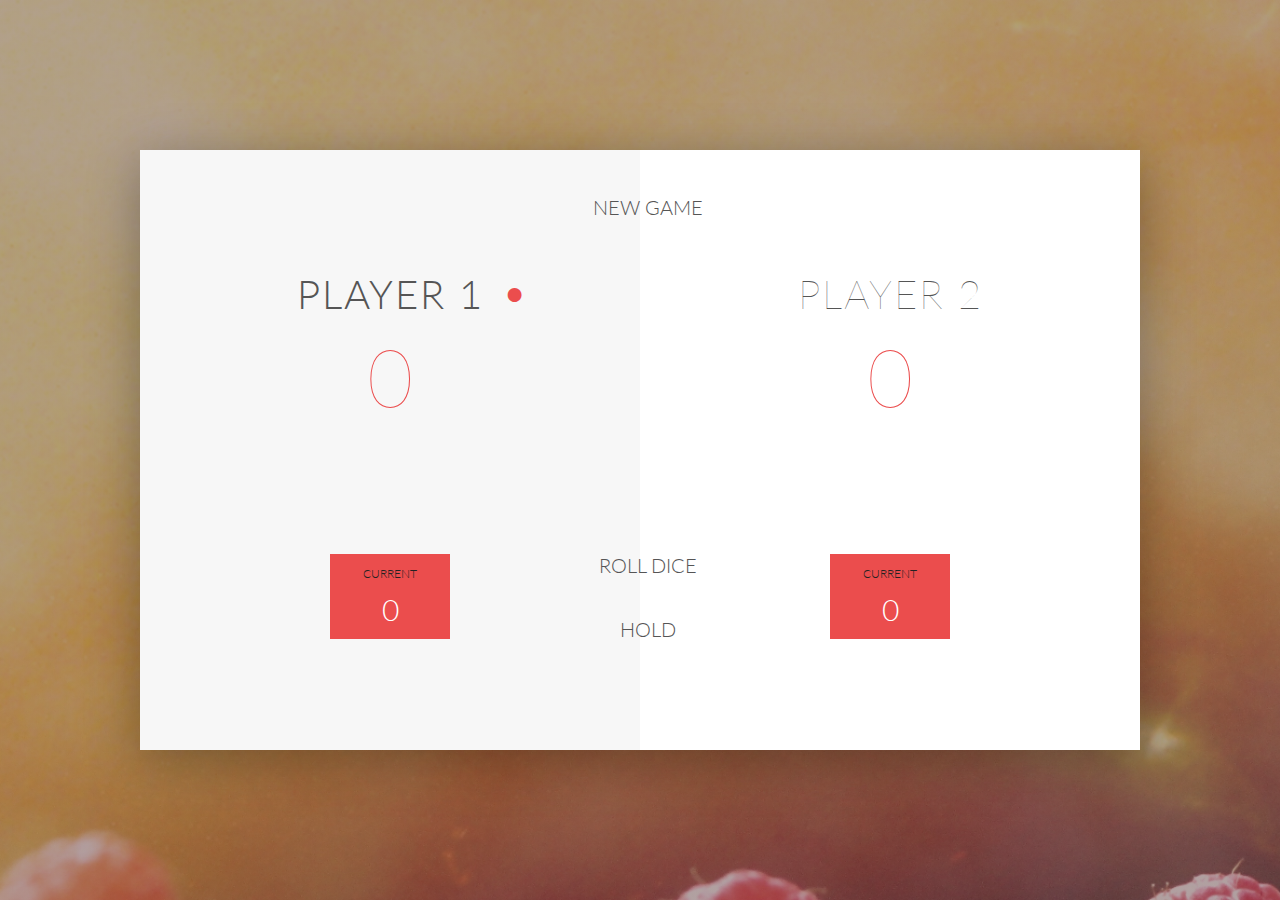
<file: v1.0/index.html>
<!DOCTYPE html>
<html lang="en">
    <head>
        <meta charset="UTF-8">
        <link href="https://fonts.googleapis.com/css?family=Lato:100,300,600" rel="stylesheet" type="text/css">
        <link href="http://code.ionicframework.com/ionicons/2.0.1/css/ionicons.min.css" rel="stylesheet" type="text/css">
        <link type="text/css" rel="stylesheet" href="style.css">
        
        <title>Pig Game</title>
    </head>

    <body>
        <div class="wrapper clearfix">
            <div class="player-0-panel active">
                <div class="player-name" id="name-0">Player 1</div>
                <div class="player-score" id="score-0">43</div>
                <div class="player-current-box">
                    <div class="player-current-label">Current</div>
                    <div class="player-current-score" id="current-0">11</div>
                </div>
            </div>
            
            <div class="player-1-panel">
                <div class="player-name" id="name-1">Player 2</div>
                <div class="player-score" id="score-1">72</div>
                <div class="player-current-box">
                    <div class="player-current-label">Current</div>
                    <div class="player-current-score" id="current-1">0</div>
                </div>
            </div>
            
            <button class="btn-new"><i class="ion-ios-plus-outline"></i>New game</button>
            <button class="btn-roll"><i class="ion-ios-loop"></i>Roll dice</button>
            <button class="btn-hold"><i class="ion-ios-download-outline"></i>Hold</button>
            
            <img src="dice-5.png" alt="Dice" class="dice">
        </div>
        
        <script src="app.js"></script>
    </body>
</html>
</file>
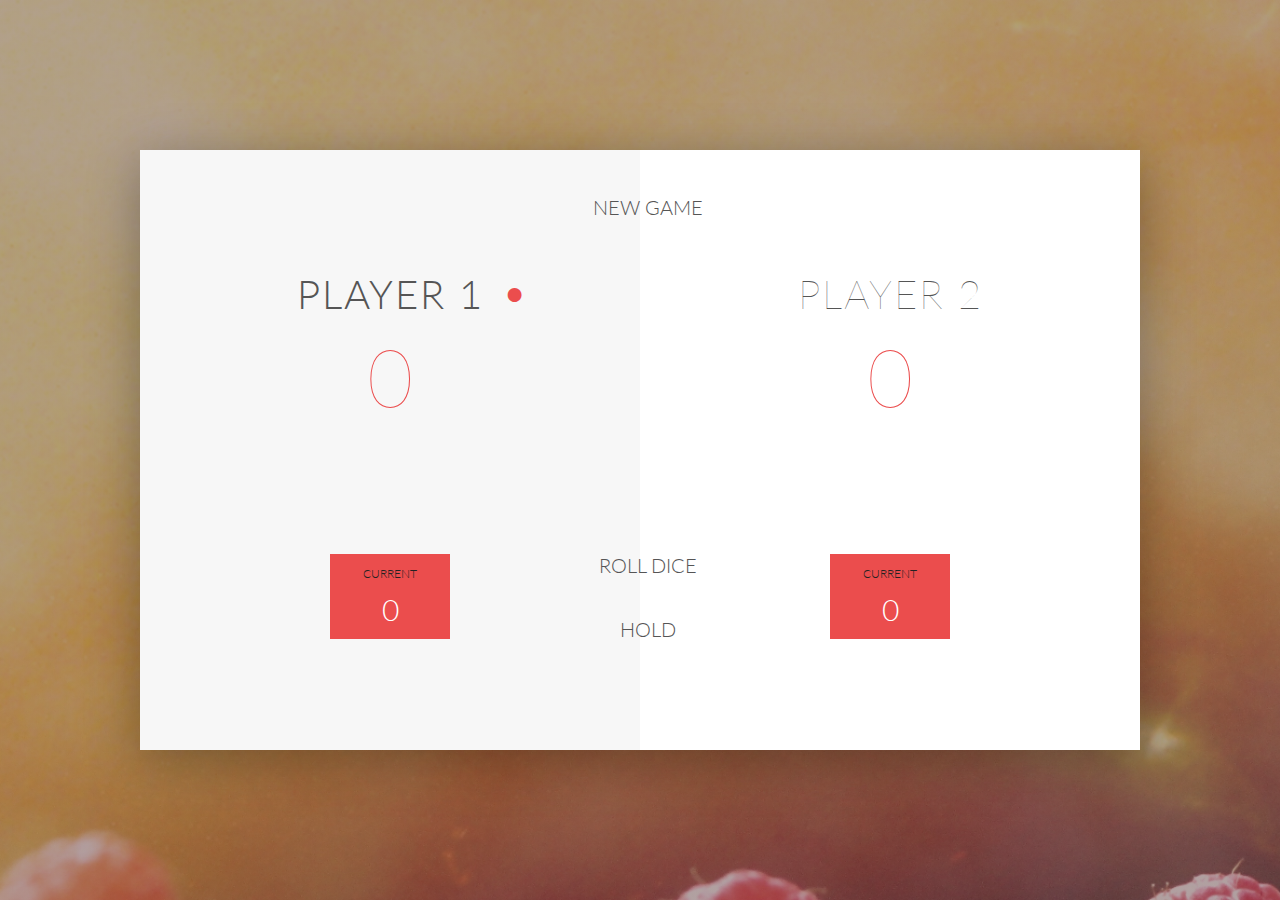
<file: v2.0/index.html>
<!DOCTYPE html>
<html lang="en">
    <head>
        <meta charset="UTF-8">
        <link href="https://fonts.googleapis.com/css?family=Lato:100,300,600" rel="stylesheet" type="text/css">
        <link href="http://code.ionicframework.com/ionicons/2.0.1/css/ionicons.min.css" rel="stylesheet" type="text/css">
        <link type="text/css" rel="stylesheet" href="style.css">
        
        <title>Pig Game</title>
    </head>

    <body>
        <div class="wrapper clearfix">
            <div class="player-0-panel active">
                <div class="player-name" id="name-0">Player 1</div>
                <div class="player-score" id="score-0">43</div>
                <div class="player-current-box">
                    <div class="player-current-label">Current</div>
                    <div class="player-current-score" id="current-0">11</div>
                </div>
            </div>
            
            <div class="player-1-panel">
                <div class="player-name" id="name-1">Player 2</div>
                <div class="player-score" id="score-1">72</div>
                <div class="player-current-box">
                    <div class="player-current-label">Current</div>
                    <div class="player-current-score" id="current-1">0</div>
                </div>
            </div>
            
            <button class="btn-new"><i class="ion-ios-plus-outline"></i>New game</button>
            <button class="btn-roll"><i class="ion-ios-loop"></i>Roll dice</button>
            <button class="btn-hold"><i class="ion-ios-download-outline"></i>Hold</button>
            
            <img src="dice-5.png" alt="Dice" class="dice">
        </div>
        
        <script src="challenges.js"></script>
    </body>
</html>
</file>
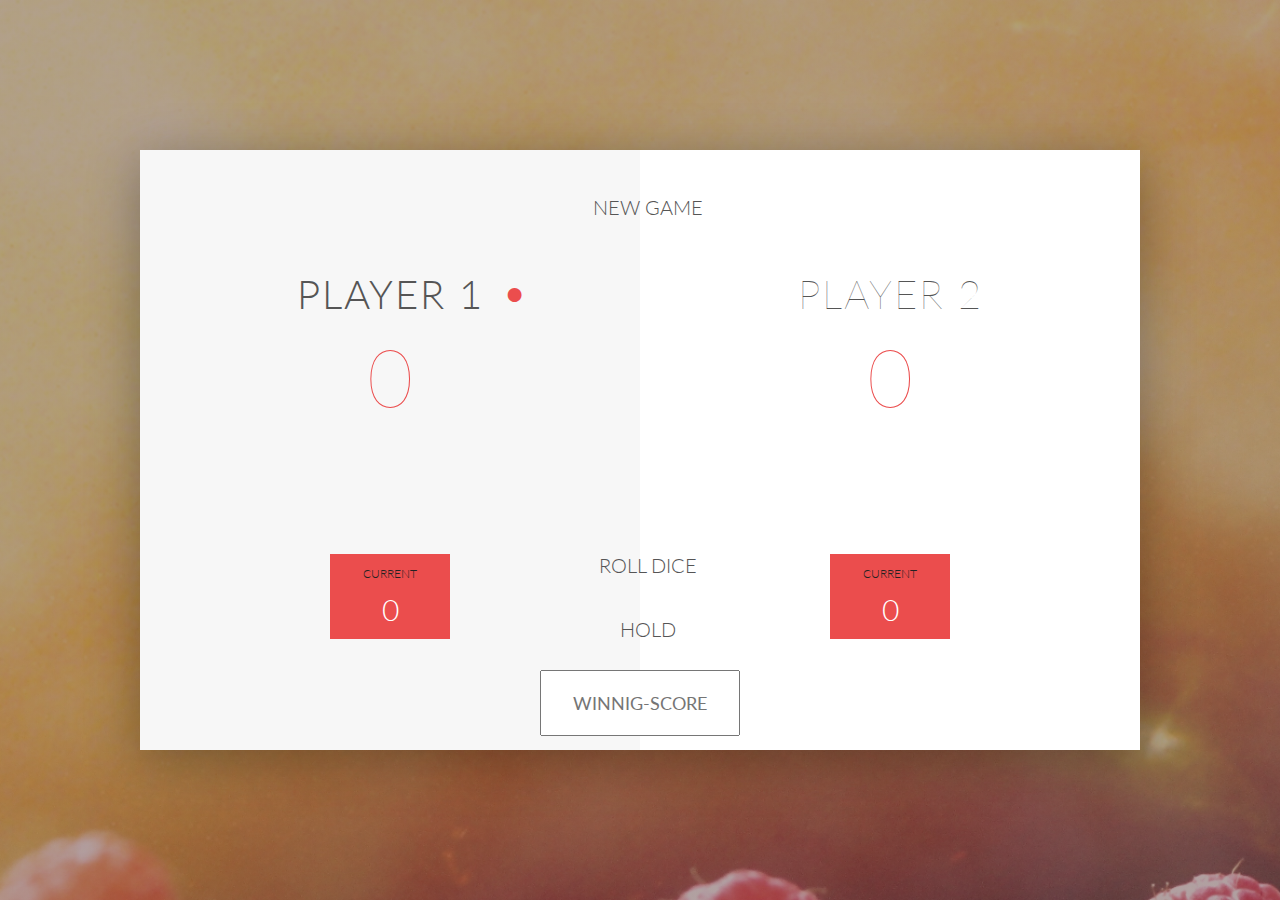
<file: v3.0/index.html>
<!DOCTYPE html>
<html lang="en">
    <head>
        <meta charset="UTF-8">
        <link href="https://fonts.googleapis.com/css?family=Lato:100,300,600" rel="stylesheet" type="text/css">
        <link href="http://code.ionicframework.com/ionicons/2.0.1/css/ionicons.min.css" rel="stylesheet" type="text/css">
        <link type="text/css" rel="stylesheet" href="style.css">
        
        <title>Pig Game</title>
    </head>

    <body>
        <div class="wrapper clearfix">
            <div class="player-0-panel active">
                <div class="player-name" id="name-0">Player 1</div>
                <div class="player-score" id="score-0">43</div>
                <div class="player-current-box">
                    <div class="player-current-label">Current</div>
                    <div class="player-current-score" id="current-0">11</div>
                </div>
            </div>
            
            <div class="player-1-panel">
                <div class="player-name" id="name-1">Player 2</div>
                <div class="player-score" id="score-1">72</div>
                <div class="player-current-box">
                    <div class="player-current-label">Current</div>
                    <div class="player-current-score" id="current-1">0</div>
                </div>
            </div>
            
            <button class="btn-new"><i class="ion-ios-plus-outline"></i>New game</button>
            <input type="text" class="winning-score" placeholder="Winnig-Score">
            <button class="btn-roll"><i class="ion-ios-loop"></i>Roll dice</button>
            <button class="btn-hold"><i class="ion-ios-download-outline"></i>Hold</button>
            
            <img src="dice-5.png" alt="Dice" class="dice">
        </div>
        
        <script src="challenges_2.js"></script>
    </body>
</html>
</file>
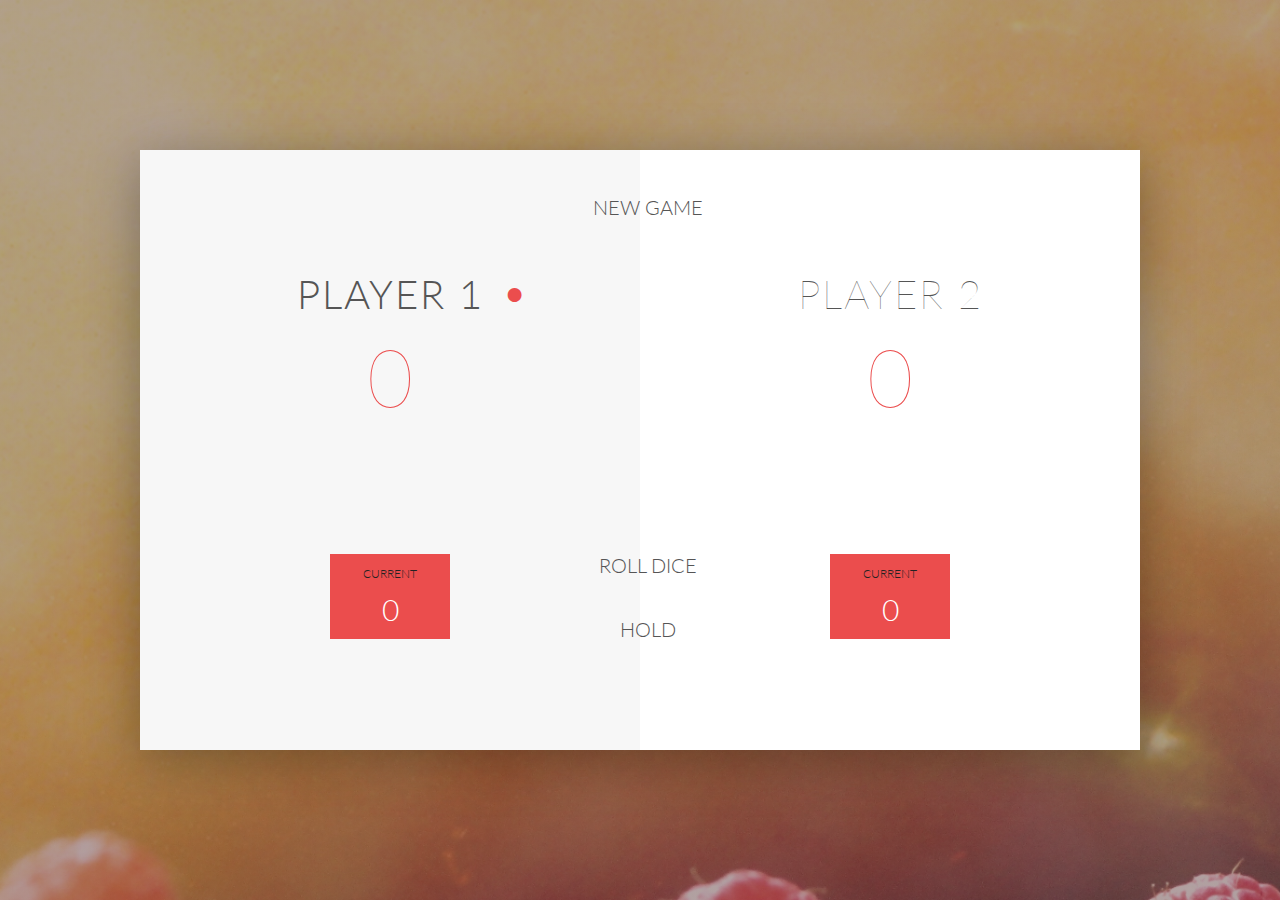
<file: v4.0/index.html>
<!DOCTYPE html>
<html lang="en">
    <head>
        <meta charset="UTF-8">
        <link href="https://fonts.googleapis.com/css?family=Lato:100,300,600" rel="stylesheet" type="text/css">
        <link href="http://code.ionicframework.com/ionicons/2.0.1/css/ionicons.min.css" rel="stylesheet" type="text/css">
        <link type="text/css" rel="stylesheet" href="style.css">
        
        <title>Pig Game</title>
    </head>

    <body>
        <div class="wrapper clearfix">
            <div class="player-0-panel active">
                <div class="player-name" id="name-0">Player 1</div>
                <div class="player-score" id="score-0">43</div>
                <div class="player-current-box">
                    <div class="player-current-label">Current</div>
                    <div class="player-current-score" id="current-0">11</div>
                </div>
            </div>
            
            <div class="player-1-panel">
                <div class="player-name" id="name-1">Player 2</div>
                <div class="player-score" id="score-1">72</div>
                <div class="player-current-box">
                    <div class="player-current-label">Current</div>
                    <div class="player-current-score" id="current-1">0</div>
                </div>
            </div>
            
            <button class="btn-new"><i class="ion-ios-plus-outline"></i>New game</button>
            <button class="btn-roll"><i class="ion-ios-loop"></i>Roll dice</button>
            <button class="btn-hold"><i class="ion-ios-download-outline"></i>Hold</button>
            
            <img src="dice-5.png" alt="Dice" class="dice" id="dice-1">
            
            <img src="dice-5.png" alt="Dice" class="dice" id="dice-2">
        </div>
        
        <script src="challenges_3.js"></script>
    </body>
</html>
</file>
<file: v1.0/style.css>
/**********************************************
*** GENERAL
**********************************************/

* {
    margin: 0;
    padding: 0;
    box-sizing: border-box;
    
}

.clearfix::after {
    content: "";
    display: table;
    clear: both;
}

body {
    background-image: linear-gradient(rgba(62, 20, 20, 0.4), rgba(62, 20, 20, 0.4)), url(back.jpg);
    background-size: cover;
    background-position: center;
    font-family: Lato;
    font-weight: 300;
    position: relative;
    height: 100vh;
    color: #555;
}

.wrapper {
    width: 1000px;
    position: absolute;
    top: 50%;
    left: 50%;
    transform: translate(-50%, -50%);
    background-color: #fff;
    box-shadow: 0px 10px 50px rgba(0, 0, 0, 0.3);
    overflow: hidden;
}

.player-0-panel,
.player-1-panel {
    width: 50%;
    float: left;
    height: 600px;
    padding: 100px;
}



/**********************************************
*** PLAYERS
**********************************************/

.player-name {
    font-size: 40px;
    text-align: center;
    text-transform: uppercase;
    letter-spacing: 2px;
    font-weight: 100;
    margin-top: 20px;
    margin-bottom: 10px;
    position: relative;
}

.player-score {
    text-align: center;
    font-size: 80px;
    font-weight: 100;
    color: #EB4D4D;
    margin-bottom: 130px;
}

.active { background-color: #f7f7f7; }
.active .player-name { font-weight: 300; }

.active .player-name::after {
    content: "\2022";
    font-size: 47px;
    position: absolute;
    color: #EB4D4D;
    top: -7px;
    right: 10px;
    
}

.player-current-box {
    background-color: #EB4D4D;
    color: #fff;
    width: 40%;
    margin: 0 auto;
    padding: 12px;
    text-align: center;
}

.player-current-label {
    text-transform: uppercase;
    margin-bottom: 10px;
    font-size: 12px;
    color: #222;
}

.player-current-score {
    font-size: 30px;
}

button {
    position: absolute;
    width: 200px;
    left: 50%;
    transform: translateX(-50%);
    color: #555;
    background: none;
    border: none;
    font-family: Lato;
    font-size: 20px;
    text-transform: uppercase;
    cursor: pointer;
    font-weight: 300;
    transition: background-color 0.3s, color 0.3s;
}

button:hover { font-weight: 600; }
button:hover i { margin-right: 20px; }

button:focus {
    outline: none;
}

i {
    color: #EB4D4D;
    display: inline-block;
    margin-right: 15px;
    font-size: 32px;
    line-height: 1;
    vertical-align: text-top;
    margin-top: -4px;
    transition: margin 0.3s;
}

.btn-new { top: 45px;}
.btn-roll { top: 403px;}
.btn-hold { top: 467px;}

.dice {
    position: absolute;
    left: 50%;
    top: 150px;
    transform: translateX(-50%);
    height: 100px;
    box-shadow: 0px 10px 60px rgba(0, 0, 0, 0.10);
}


.winner { background-color: #f7f7f7; }
.winner .player-name { font-weight: 300; color: #EB4D4D; }
</file>
<file: v2.0/style.css>
/**********************************************
*** GENERAL
**********************************************/

* {
    margin: 0;
    padding: 0;
    box-sizing: border-box;
    
}

.clearfix::after {
    content: "";
    display: table;
    clear: both;
}

body {
    background-image: linear-gradient(rgba(62, 20, 20, 0.4), rgba(62, 20, 20, 0.4)), url(back.jpg);
    background-size: cover;
    background-position: center;
    font-family: Lato;
    font-weight: 300;
    position: relative;
    height: 100vh;
    color: #555;
}

.wrapper {
    width: 1000px;
    position: absolute;
    top: 50%;
    left: 50%;
    transform: translate(-50%, -50%);
    background-color: #fff;
    box-shadow: 0px 10px 50px rgba(0, 0, 0, 0.3);
    overflow: hidden;
}

.player-0-panel,
.player-1-panel {
    width: 50%;
    float: left;
    height: 600px;
    padding: 100px;
}



/**********************************************
*** PLAYERS
**********************************************/

.player-name {
    font-size: 40px;
    text-align: center;
    text-transform: uppercase;
    letter-spacing: 2px;
    font-weight: 100;
    margin-top: 20px;
    margin-bottom: 10px;
    position: relative;
}

.player-score {
    text-align: center;
    font-size: 80px;
    font-weight: 100;
    color: #EB4D4D;
    margin-bottom: 130px;
}

.active { background-color: #f7f7f7; }
.active .player-name { font-weight: 300; }

.active .player-name::after {
    content: "\2022";
    font-size: 47px;
    position: absolute;
    color: #EB4D4D;
    top: -7px;
    right: 10px;
    
}

.player-current-box {
    background-color: #EB4D4D;
    color: #fff;
    width: 40%;
    margin: 0 auto;
    padding: 12px;
    text-align: center;
}

.player-current-label {
    text-transform: uppercase;
    margin-bottom: 10px;
    font-size: 12px;
    color: #222;
}

.player-current-score {
    font-size: 30px;
}

button {
    position: absolute;
    width: 200px;
    left: 50%;
    transform: translateX(-50%);
    color: #555;
    background: none;
    border: none;
    font-family: Lato;
    font-size: 20px;
    text-transform: uppercase;
    cursor: pointer;
    font-weight: 300;
    transition: background-color 0.3s, color 0.3s;
}

button:hover { font-weight: 600; }
button:hover i { margin-right: 20px; }

button:focus {
    outline: none;
}

i {
    color: #EB4D4D;
    display: inline-block;
    margin-right: 15px;
    font-size: 32px;
    line-height: 1;
    vertical-align: text-top;
    margin-top: -4px;
    transition: margin 0.3s;
}

.btn-new { top: 45px;}
.btn-roll { top: 403px;}
.btn-hold { top: 467px;}

.dice {
    position: absolute;
    left: 50%;
    top: 150px;
    transform: translateX(-50%);
    height: 100px;
    box-shadow: 0px 10px 60px rgba(0, 0, 0, 0.10);
}


.winner { background-color: #f7f7f7; }
.winner .player-name { font-weight: 300; color: #EB4D4D; }
</file>
<file: v3.0/style.css>
/**********************************************
*** GENERAL
**********************************************/
.winning-score{
    position: absolute;
    left: 50%;
    width: 200px;
    transform: translateX(-50%);
    top: 520px;
    color: #555;
    font-family: Lato;
    font-size: 18px;
    text-transform: uppercase;
    text-align: center;
    padding: 20px;
}
.winning-score:focus{
    outline: none;
}








* {
    margin: 0;
    padding: 0;
    box-sizing: border-box;
    
}

.clearfix::after {
    content: "";
    display: table;
    clear: both;
}

body {
    background-image: linear-gradient(rgba(62, 20, 20, 0.4), rgba(62, 20, 20, 0.4)), url(back.jpg);
    background-size: cover;
    background-position: center;
    font-family: Lato;
    font-weight: 300;
    position: relative;
    height: 100vh;
    color: #555;
}

.wrapper {
    width: 1000px;
    position: absolute;
    top: 50%;
    left: 50%;
    transform: translate(-50%, -50%);
    background-color: #fff;
    box-shadow: 0px 10px 50px rgba(0, 0, 0, 0.3);
    overflow: hidden;
}

.player-0-panel,
.player-1-panel {
    width: 50%;
    float: left;
    height: 600px;
    padding: 100px;
}



/**********************************************
*** PLAYERS
**********************************************/

.player-name {
    font-size: 40px;
    text-align: center;
    text-transform: uppercase;
    letter-spacing: 2px;
    font-weight: 100;
    margin-top: 20px;
    margin-bottom: 10px;
    position: relative;
}

.player-score {
    text-align: center;
    font-size: 80px;
    font-weight: 100;
    color: #EB4D4D;
    margin-bottom: 130px;
}

.active { background-color: #f7f7f7; }
.active .player-name { font-weight: 300; }

.active .player-name::after {
    content: "\2022";
    font-size: 47px;
    position: absolute;
    color: #EB4D4D;
    top: -7px;
    right: 10px;
    
}

.player-current-box {
    background-color: #EB4D4D;
    color: #fff;
    width: 40%;
    margin: 0 auto;
    padding: 12px;
    text-align: center;
}

.player-current-label {
    text-transform: uppercase;
    margin-bottom: 10px;
    font-size: 12px;
    color: #222;
}

.player-current-score {
    font-size: 30px;
}

button {
    position: absolute;
    width: 200px;
    left: 50%;
    transform: translateX(-50%);
    color: #555;
    background: none;
    border: none;
    font-family: Lato;
    font-size: 20px;
    text-transform: uppercase;
    cursor: pointer;
    font-weight: 300;
    transition: background-color 0.3s, color 0.3s;
}

button:hover { font-weight: 600; }
button:hover i { margin-right: 20px; }

button:focus {
    outline: none;
}

i {
    color: #EB4D4D;
    display: inline-block;
    margin-right: 15px;
    font-size: 32px;
    line-height: 1;
    vertical-align: text-top;
    margin-top: -4px;
    transition: margin 0.3s;
}

.btn-new { top: 45px;}
.btn-roll { top: 403px;}
.btn-hold { top: 467px;}

.dice {
    position: absolute;
    left: 50%;
    top: 150px;
    transform: translateX(-50%);
    height: 100px;
    box-shadow: 0px 10px 60px rgba(0, 0, 0, 0.10);
}


.winner { background-color: #f7f7f7; }
.winner .player-name { font-weight: 300; color: #EB4D4D; }
</file>
<file: v4.0/style.css>
/**********************************************
*** GENERAL
**********************************************/

* {
    margin: 0;
    padding: 0;
    box-sizing: border-box;
    
}

.clearfix::after {
    content: "";
    display: table;
    clear: both;
}

body {
    background-image: linear-gradient(rgba(62, 20, 20, 0.4), rgba(62, 20, 20, 0.4)), url(back.jpg);
    background-size: cover;
    background-position: center;
    font-family: Lato;
    font-weight: 300;
    position: relative;
    height: 100vh;
    color: #555;
}

.wrapper {
    width: 1000px;
    position: absolute;
    top: 50%;
    left: 50%;
    transform: translate(-50%, -50%);
    background-color: #fff;
    box-shadow: 0px 10px 50px rgba(0, 0, 0, 0.3);
    overflow: hidden;
}

.player-0-panel,
.player-1-panel {
    width: 50%;
    float: left;
    height: 600px;
    padding: 100px;
}



/**********************************************
*** PLAYERS
**********************************************/

.player-name {
    font-size: 40px;
    text-align: center;
    text-transform: uppercase;
    letter-spacing: 2px;
    font-weight: 100;
    margin-top: 20px;
    margin-bottom: 10px;
    position: relative;
}

.player-score {
    text-align: center;
    font-size: 80px;
    font-weight: 100;
    color: #EB4D4D;
    margin-bottom: 130px;
}

.active { background-color: #f7f7f7; }
.active .player-name { font-weight: 300; }

.active .player-name::after {
    content: "\2022";
    font-size: 47px;
    position: absolute;
    color: #EB4D4D;
    top: -7px;
    right: 10px;
    
}

.player-current-box {
    background-color: #EB4D4D;
    color: #fff;
    width: 40%;
    margin: 0 auto;
    padding: 12px;
    text-align: center;
}

.player-current-label {
    text-transform: uppercase;
    margin-bottom: 10px;
    font-size: 12px;
    color: #222;
}

.player-current-score {
    font-size: 30px;
}

button {
    position: absolute;
    width: 200px;
    left: 50%;
    transform: translateX(-50%);
    color: #555;
    background: none;
    border: none;
    font-family: Lato;
    font-size: 20px;
    text-transform: uppercase;
    cursor: pointer;
    font-weight: 300;
    transition: background-color 0.3s, color 0.3s;
}

button:hover { font-weight: 600; }
button:hover i { margin-right: 20px; }

button:focus {
    outline: none;
}

i {
    color: #EB4D4D;
    display: inline-block;
    margin-right: 15px;
    font-size: 32px;
    line-height: 1;
    vertical-align: text-top;
    margin-top: -4px;
    transition: margin 0.3s;
}

.btn-new { top: 45px;}
.btn-roll { top: 403px;}
.btn-hold { top: 467px;}

.dice {
    position: absolute;
    left: 50%;
    top: 150px;
    transform: translateX(-50%);
    height: 100px;
    box-shadow: 0px 10px 60px rgba(0, 0, 0, 0.10);
}
#dice-1 {
    top: 270px;
}

.winner { background-color: #f7f7f7; }
.winner .player-name { font-weight: 300; color: #EB4D4D; }
</file>
